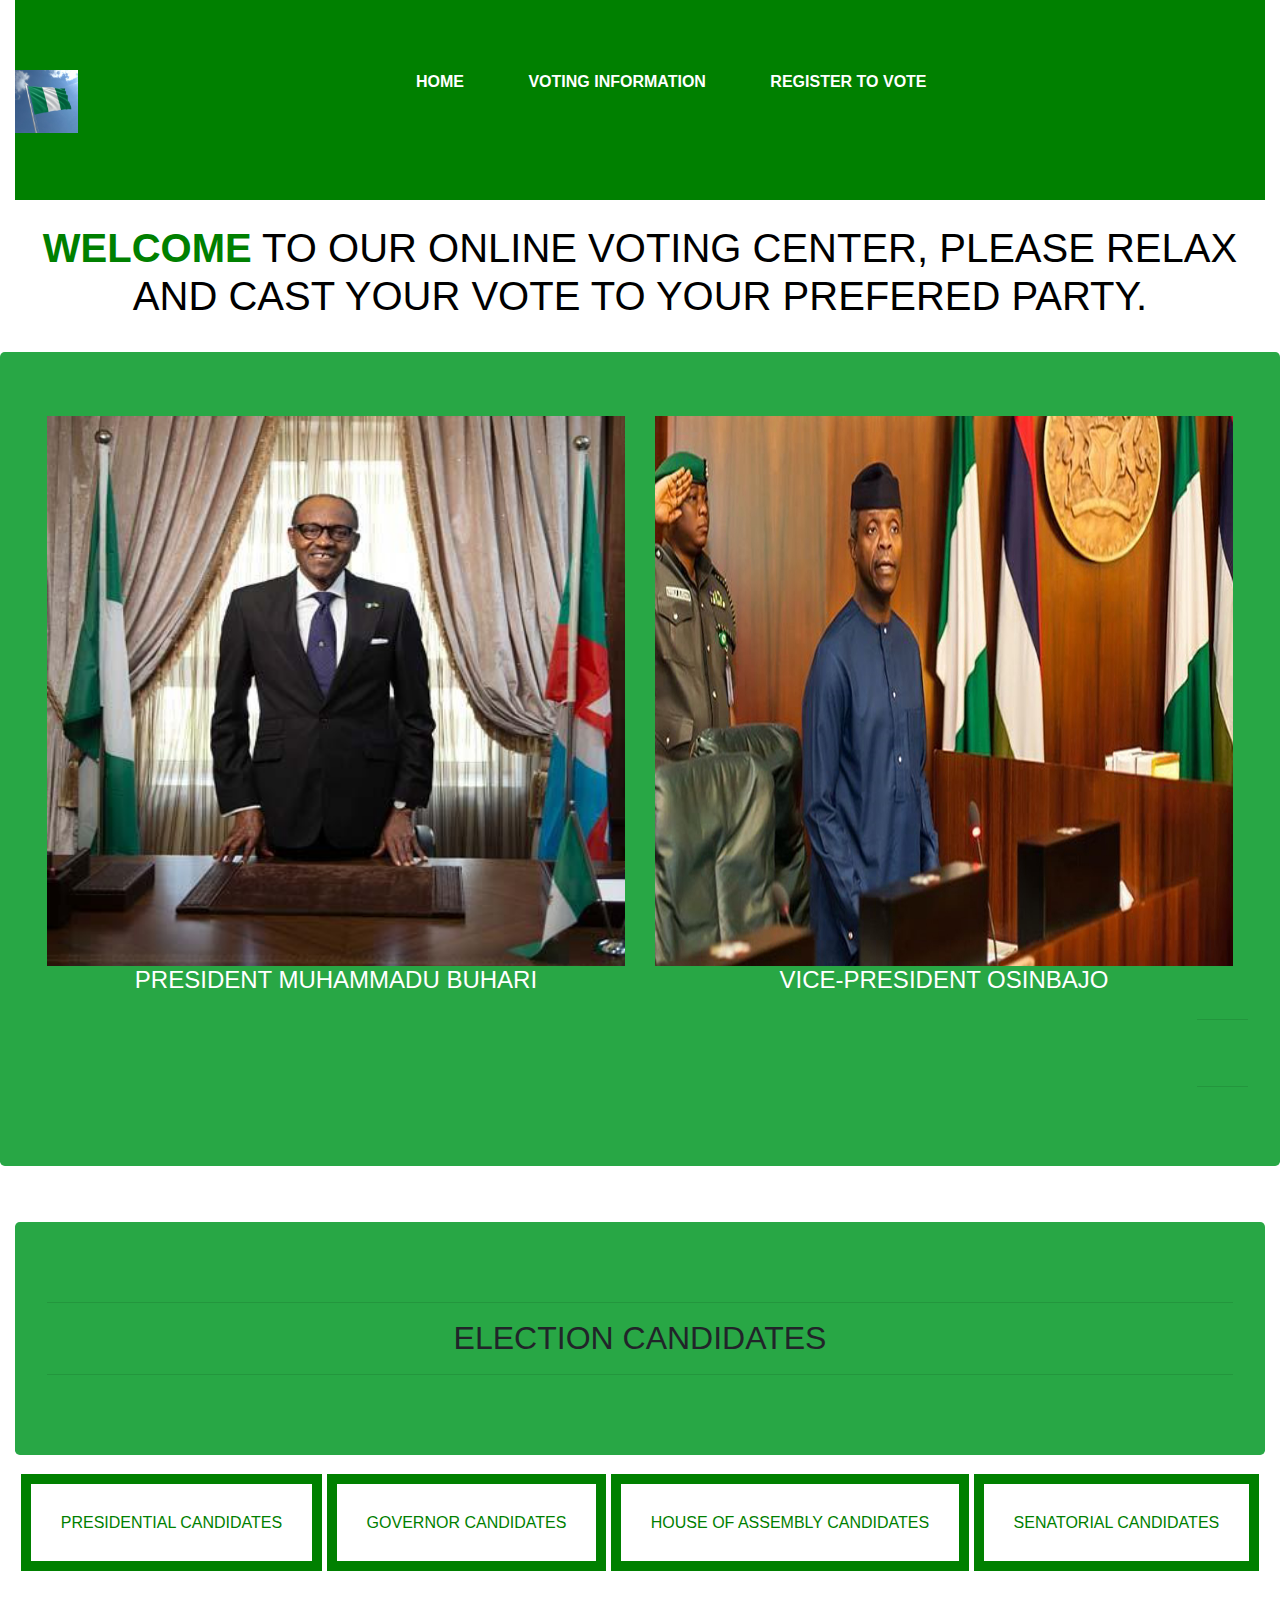
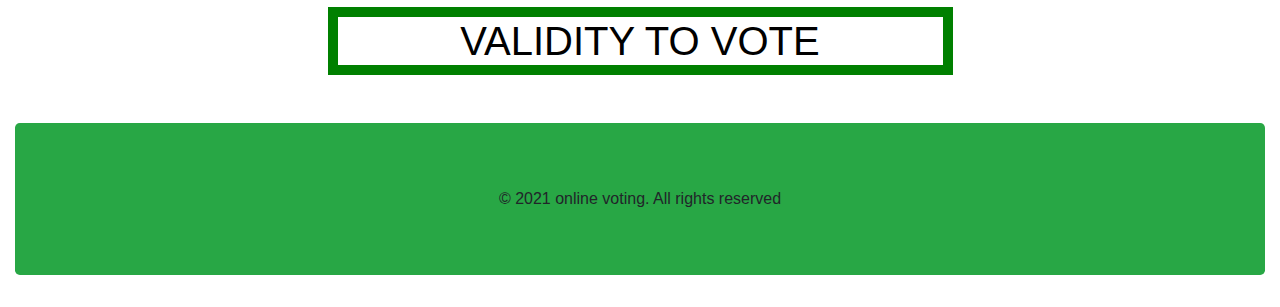
<file: index.html>
<!DOCTYPE html>
<html lang="en">
<head>
    <meta charset="UTF-8">
    <meta http-equiv="X-UA-Compatible" content="IE=edge">
    <meta name="viewport" content="width=device-width, initial-scale=1.0">
    <title>Document</title>
    <script src="js/jquery-3.6.0.js"></script>
    <script src="js/script.js"></script>
    <link href="css/bootstrap.min.css" rel="stylesheet" type="text/css">
    <link href="css/style.css" rel="stylesheet" type="text/css">
</head>
<body  class="container-fluid">
    <div>
        <nav>
            <img src="image/flag2.jpg" width="5%">
            <a href="index.html"><b>HOME</b></a>
            <a href="voting information.html"><b>VOTING INFORMATION</b></a>
            <a href="register.html"><b>REGISTER TO VOTE</b></a>
        </nav>
    </div><br>
    <!--header-->
    <div>
        <h1><SPAN class="wel"><B>WELCOME</B></SPAN> TO OUR ONLINE VOTING CENTER, PLEASE RELAX AND CAST YOUR VOTE TO YOUR PREFERED PARTY.</h1>
    </div><BR>
        <!--images of our president and vice president-->
    <div class="row jumbotron bg-success">
        <div class="col-6">
            <img src="image/president_of_nigeria.jpg " width="100%" height="550">
            <h4 style="color: white;">PRESIDENT MUHAMMADU BUHARI</h4>
            </div>
    
        <div class="col-6">
            <img src="image/R.jpg" width="100%" height="550">
            <h4 style="color: white;">VICE-PRESIDENT OSINBAJO</h4>

        </div>
<!--marquee for the announcement of the pvc-->
        <marquee>
            <hr><h3 style="text-align: center; color: white;">REGISTER FOR YOUR PVC @ THE NEAREST POLLING UNIT</h3><hr>
        </marquee>
        

    </div><br>
    <!--election candidates-->
    <div class="jumbotron bg-success"><hr>
        <h2>ELECTION CANDIDATES</h2><hr>
    </div><br>
    <div>
            <a href="image/2019-GENERAL-ELECTIONS-FINAL-LIST-OF-PRESIDENTIAL-CANDIDATES - Copy.pdf" class="governor">PRESIDENTIAL CANDIDATES</a>
            <a href="image/Final-List-GOVs-30012019-with-Remarks-5 - Copy.pdf" class="governor">GOVERNOR CANDIDATES</a>
        
            <a href="image/FINAL-LIST-OF-STATE-HOUSE-OF-ASSEMBLY-CANDIDATE_compressed-1.pdf" class="governor">HOUSE OF ASSEMBLY CANDIDATES</a>
        
       
            <a href="image/2019-GENERAL-ELECTIONS-FINAL-LIST-OF-SENATORIAL-CANDIDATE-1 - Copy.pdf" class="governor">SENATORIAL CANDIDATES</a>
        
    </div><br><br><br>
    <!--validity to vote-->
    <h1 class="val">VALIDITY TO VOTE</h1><br>
    <!--validity form-->
    <div class="form">
        <form class="jumbotron bg-success">
            <label for="firstname"><strong>Firstname</strong></label> <br>
            <input type="text" name="Firstname" id="firstname" placeholder="Write your Firstname" value="" autofocus class="form-control" required><br>
            <label for="middlename"><strong>LastName</strong></label> <br>
            <input type="text" name="lastname" id="lastname" placeholder="Write your Lastname" value="" autofocus class="form-control" required ><br>
            <label for="height"><strong>Age</strong></label> <br>
            <input type="number" name="age" id="age" placeholder="AGE" value="" class="form-control" required><br>
            <input type="submit" class="btn" id="Btn">SUBMIT</button>
        </form>
        
    </div><br>
    <div id="output">

    </div>
    <!--footer-->
    <footer class="jumbotron bg-success">
        © 2021 online voting. All rights reserved
    </footer>
</body>
</html>
</file>
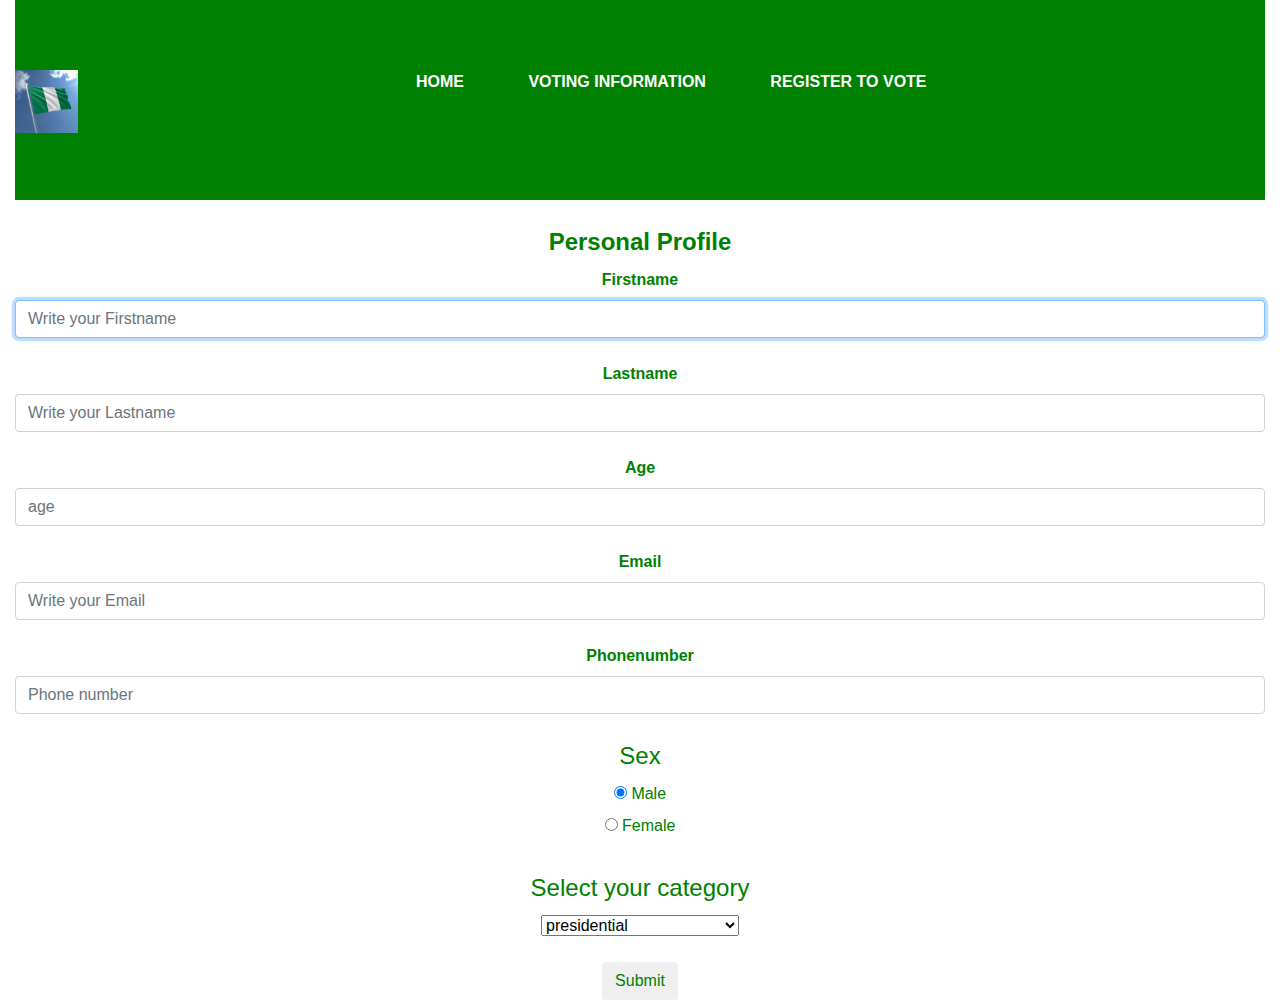
<file: register.html>
<!DOCTYPE html>
<html lang="en">
<head>
    <meta charset="UTF-8">
    <meta http-equiv="X-UA-Compatible" content="IE=edge">
    <meta name="viewport" content="width=device-width, initial-scale=1.0">
    <title>register</title>
    <script src="js/jquery-3.6.0.js"></script>
    <script src="js/script.js"></script>
    <link href="css/bootstrap.min.css" rel="stylesheet" type="text/css">
    <link href="css/style.css" rel="stylesheet" type="text/css">

</head>
<body class="container-fluid">
    <div>
        <nav>
            <img src="image/flag2.jpg" width="5%">
            <a href="index.html"><b>HOME</b></a>
            <a href="voting information.html"><b>VOTING INFORMATION</b></a>
            <a href="register.html"><b>REGISTER TO VOTE</b></a>
        </nav>
    </div><br>

    <form autocomplete="on" class="Form">
        <fieldset>
            <legend><strong>Personal Profile</strong> </legend>
            <label for="firstname"><strong>Firstname</strong></label> <br>
            <input type="text" name="Firstname" id="firstname" placeholder="Write your Firstname" value="" autofocus class="form-control" required><br>
            <label for="Lastname"><strong>Lastname</strong></label> <br>
            <input type="text" name="Lastname" id="Lastname" placeholder="Write your Lastname" value="" class="form-control" required><br>
            <label for="middlename"><strong>Age</strong></label> <br>
            <input type="number" name="Age" id="age" placeholder="age" value="" autofocus class="form-control" required ><br>
            <label for="Email"><strong>Email</strong></label> <br>
            <input type="text" name="Email" id="Email" placeholder="Write your Email" value="" class="form-control"> <br>
            <label for="Phonenumber"><strong>Phonenumber</strong></label> <br>
            <input type="text" name="Phonenumber" id="Phonenumber" placeholder="Phone number" value="" class="form-control">
        </fieldset><br>
    
        <fieldset>
                <legend>Sex</legend> 
                <label>
                    <input type="radio" id="male" name="Gender" value="male" checked >
                    Male
                </label>
                <br>
            
            <label>
                <input type="radio" name="Gender"  value="female">
                Female</label><br>
        </fieldset><br>
    
        
    </fieldset>
    
        <fieldset>
            <legend>Select your category</legend>
           
                 <select name="party" id="Party" >
                <option value="presidential" id="Pres">presidential</option>
                <option value="governor" id="gov">Governor</option>
                <option value="senator" id="sen">Senatorial</option>
                <option value="house of rep" id="hor">house of representatives</option> <br>
                 </fieldset></select><br><br>
            <input type="submit" name="submit" class="btn" value="Submit"><br>
    </form>
    <div id="#Output"></div>
    
</body>
</html>
</file>
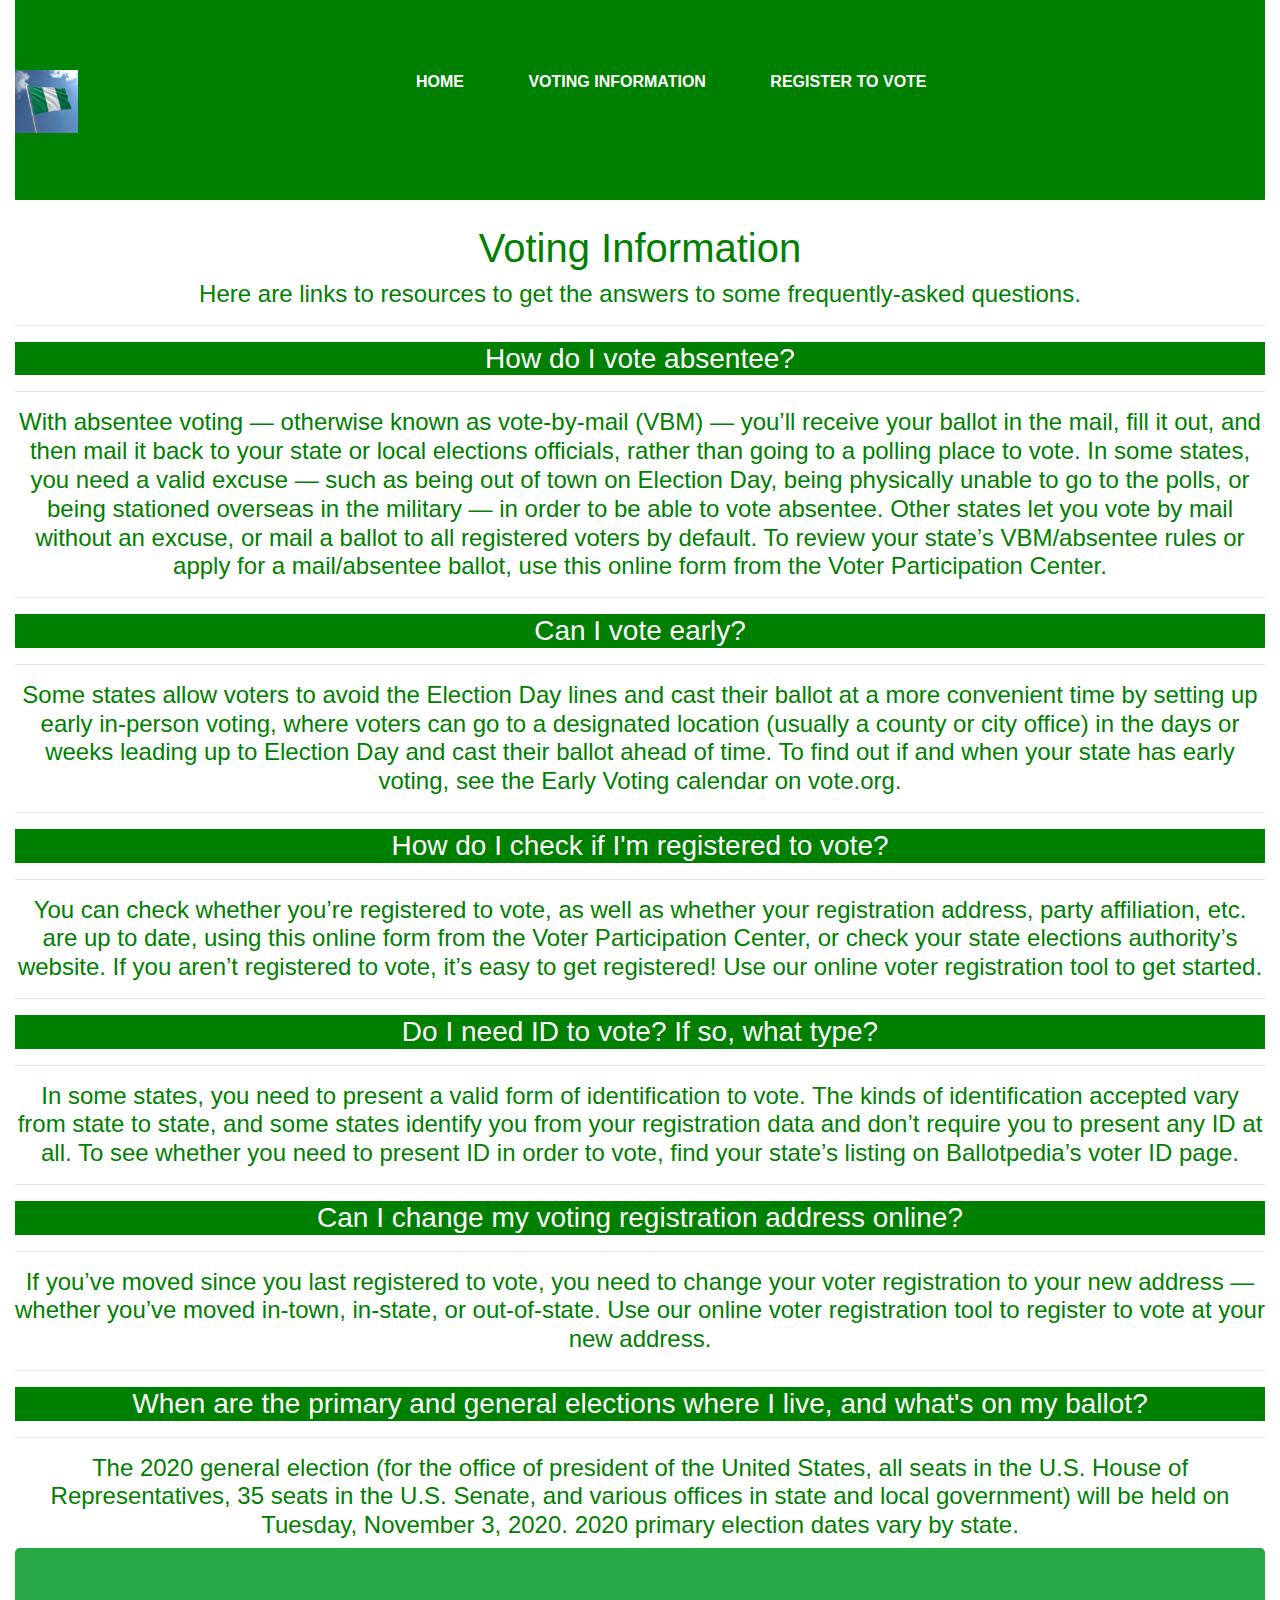
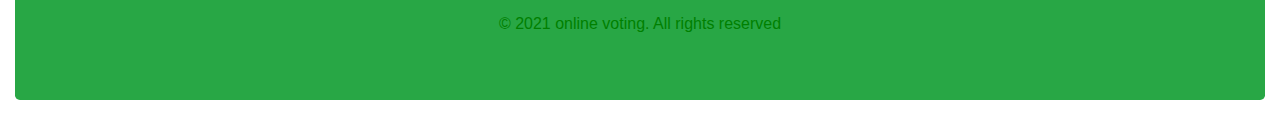
<file: voting information.html>
<!DOCTYPE html>
<html lang="en">
<head>
    <meta charset="UTF-8">
    <meta http-equiv="X-UA-Compatible" content="IE=edge">
    <meta name="viewport" content="width=device-width, initial-scale=1.0">
    <title>voting information</title>
    <script src="js/jquery-3.6.0.js"></script>
    <script src="js/script.js"></script>
    <link href="css/bootstrap.min.css" rel="stylesheet" type="text/css">
    <link href="css/style.css" rel="stylesheet" type="text/css">

</head>
<body class="container-fluid" id="vot">
    <div>
        <nav>
            <img src="image/flag2.jpg" width="5%">
            <a href="index.html"><b>HOME</b></a>
            <a href="voting information.html"><b>VOTING INFORMATION</b></a>
            <a href="register.html"><b>REGISTER TO VOTE</b></a>
        </nav>
    </div><br>
    <h1 class="vo">Voting Information</h1>
    <h4>Here are links to resources to get the answers to some frequently-asked questions.</h4><hr>

    <h3 class="bag">How do I vote absentee?</h3><hr>
    <h4>With absentee voting — otherwise known as vote-by-mail (VBM) — you’ll receive your ballot in the mail, fill it out, and then mail it back to your state or local elections officials, rather than going to a polling place to vote.

        In some states, you need a valid excuse — such as being out of town on Election Day, being physically unable to go to the polls, or being stationed overseas in the military — in order to be able to vote absentee. Other states let you vote by mail without an excuse, or mail a ballot to all registered voters by default.
        
        To review your state’s VBM/absentee rules or apply for a mail/absentee ballot, use this online form from the Voter Participation Center.</h4>
        <hr><h3 class="bag">Can I vote early?</h3><hr>
           <h4> Some states allow voters to avoid the Election Day lines and cast their ballot at a more convenient time by setting up early in-person voting, where voters can go to a designated location (usually a county or city office) in the days or weeks leading up to Election Day and cast their ballot ahead of time.
            
            To find out if and when your state has early voting, see the Early Voting calendar on vote.org.</h4>
            <hr><h3 class="bag">How do I check if I'm registered to vote?</h3><hr>
                <h4>You can check whether you’re registered to vote, as well as whether your registration address, party affiliation, etc. are up to date, using this online form from the Voter Participation Center, or check your state elections authority’s website.
                
                If you aren’t registered to vote, it’s easy to get registered! Use our online voter registration tool to get started.</h4>
               <hr><h3 class="bag"> Do I need ID to vote? If so, what type?</h3><hr>
                <h4> In some states, you need to present a valid form of identification to vote. The kinds of identification accepted vary from state to state, and some states identify you from your registration data and don’t require you to present any ID at all.
                    
                    To see whether you need to present ID in order to vote, find your state’s listing on Ballotpedia’s voter ID page.</h4>
                <hr><h3 class="bag">Can I change my voting registration address online?</h3><hr>
                <h4>If you’ve moved since you last registered to vote, you need to change your voter registration to your new address — whether you’ve moved in-town, in-state, or out-of-state. Use our online voter registration tool to register to vote at your new address.</h4>
                
                <hr><h3 class="bag">When are the primary and general elections where I live, and what's on my ballot?</h3><hr>
                <h4>The 2020 general election (for the office of president of the United States,  all seats in the U.S. House of Representatives, 35 seats in the U.S. Senate, and various offices in state and local government) will be held on Tuesday, November 3, 2020. 2020 primary election dates vary by state.</h4>
                <footer class="jumbotron bg-success">
                    © 2021 online voting. All rights reserved
                </footer>
    
</body>
</html>
</file>
<file: css/style.css>
.container-fluid{
    text-align: center;
    font-family: sans-serif;
    
}
a{
    padding: 30px;
    margin-top: 30%;
    color: white;
}
img{
    float: left;
    margin-top:auto ;
    
}
nav{
    background-color: green;
    height: 200px;
    padding-top: 70px;
}
.wel{
    color: green;
}
h1{
    color: black;
}
.val{
    border: 10px solid green;
    width: 50%;
    margin: auto;
    cursor: pointer;
}
.form {
    display: none;
}
.governor{
    color: green;
    border: 10px solid green;
}
#vot{
color: green;
}
.vo{
    color: green;
}
.bag{
    background-color: green;
    color: white;
}
.btn{
    color: green;
}
.form{
    color: green;
}
.Form{
    color: green;
}
</file>
